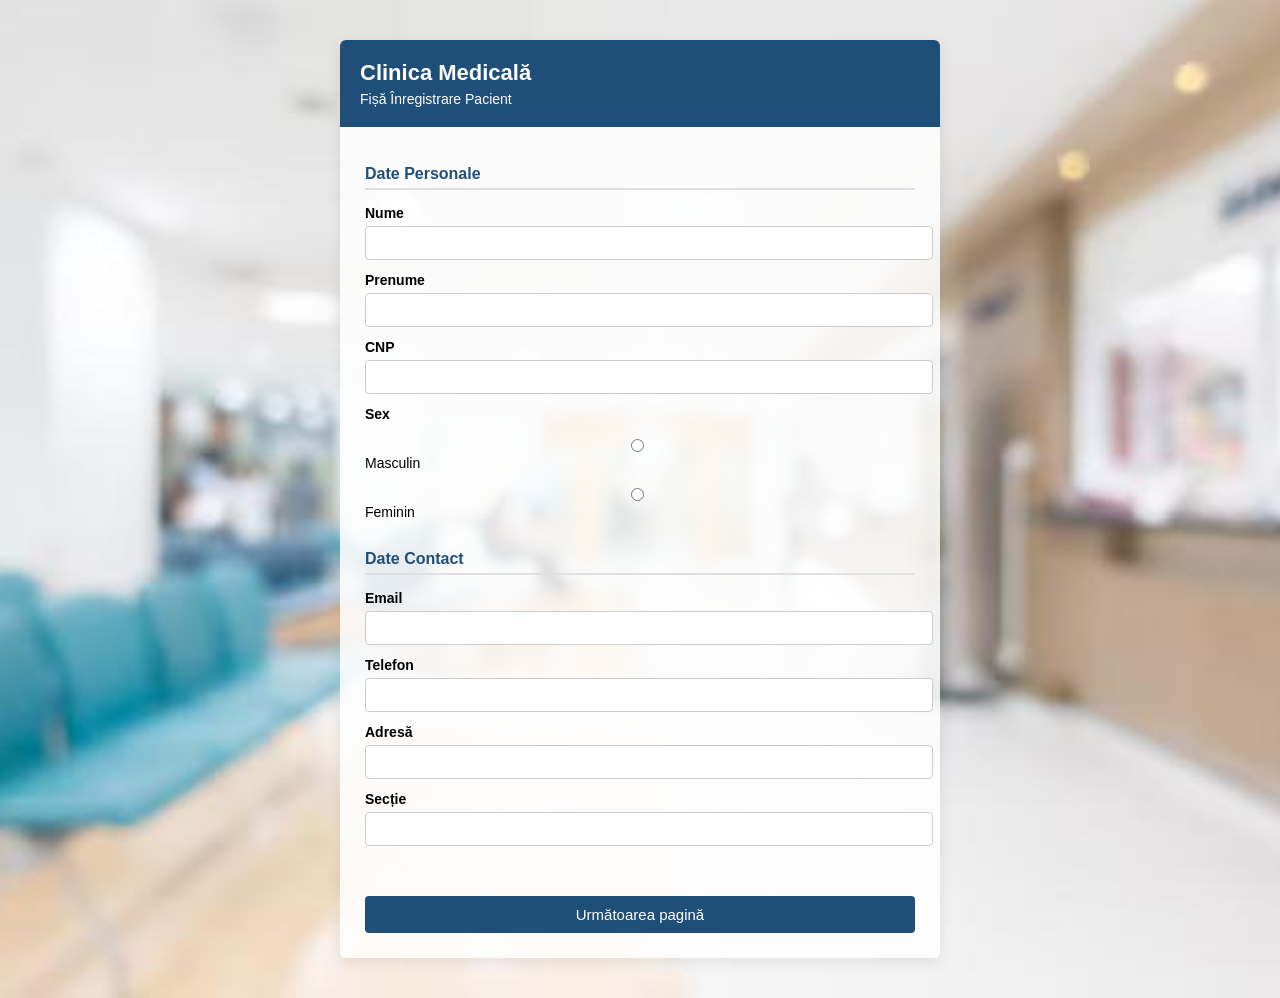
<file: index.html>
<!doctype html>
<html lang="ro">
  <head>
    <meta charset="UTF-8" />
    <meta name="viewport" content="width=device-width, initial-scale=1.0" />
    <title>Fișă Înregistrare Pacient</title>
    <link rel="stylesheet" href="style.css" />
  </head>
  <body>
    <body
      style="
        background-image: url(&quot;spital1.jpeg&quot;);
        background-size: cover;
      "
    ></body>
    <div class="container">
      <div class="header">
        <h1>Clinica Medicală</h1>
        <p>Fișă Înregistrare Pacient</p>
      </div>

      <form action="connect.php" method="post">
        <div class="form-section">
          <h2>Date Personale</h2>

          <label>Nume</label>
          <input type="text" name="nume" required />

          <label>Prenume</label>
          <input type="text" name="prenume" required />

          <label>CNP</label>
          <input type="text" name="cnp" required />

          <label>Sex</label>
          <div class="gender">
            <label
              ><input type="radio" name="sex" value="Masculin" />
              Masculin</label
            >
            <label
              ><input type="radio" name="sex" value="Feminin" /> Feminin</label
            >
          </div>
        </div>

        <div class="form-section">
          <h2>Date Contact</h2>

          <label>Email</label>
          <input type="email" name="email" />

          <label>Telefon</label>
          <input type="tel" name="tel" />

          <label>Adresă</label>
          <input type="text" name="adresa" />

          <label>Secție</label>
          <input type="text" name="sectie" required />
        </div>

        <button type="submit" class="btn">Următoarea pagină</button>
      </form>
    </div>
  </body>
</html>
</file>
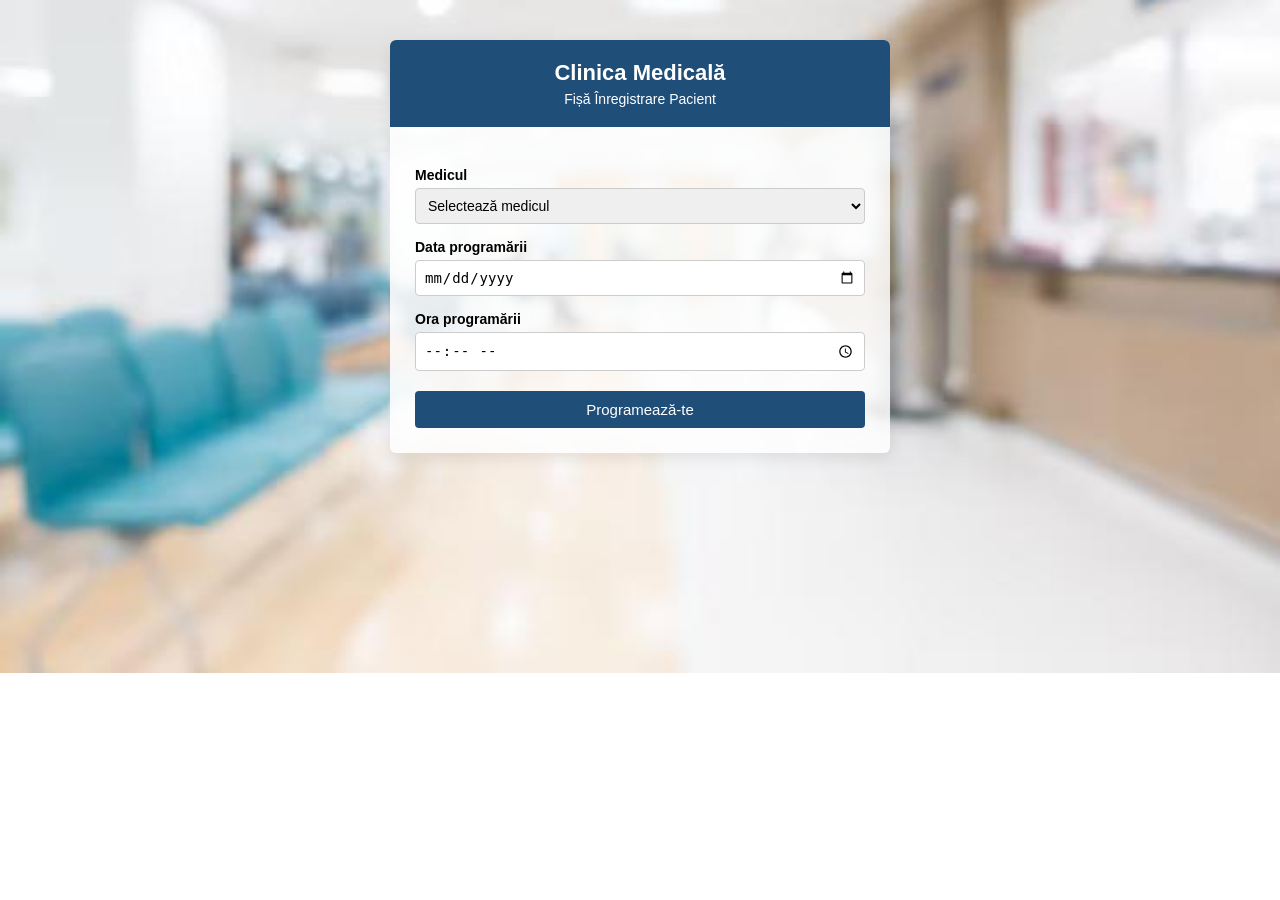
<file: programari.html>
<!doctype html>
<html lang="ro">
  <head>
    <meta charset="UTF-8" />
    <meta name="viewport" content="width=device-width, initial-scale=1.0" />
    <title>Fișă Înregistrare Pacient</title>
    <link rel="stylesheet" href="style1.css" />
  </head>

  <body>
    <body
      style="
        background-image: url(&quot;spital1.jpeg&quot;);
        background-size: cover;
      "
    ></body>
    <div class="container">
      <div class="header">
        <h1>Clinica Medicală</h1>
        <p>Fișă Înregistrare Pacient</p>
      </div>

      <form action="connect1.php" method="post">
        <label>Medicul</label>
        <select name="medici" required>
          <option value="">Selectează medicul</option>
          <option value="Dr. Popescu">Dr. Popescu</option>
          <option value="Dr. Ionescu">Dr. Ionescu</option>
          <option value="Dr. Viorela Panța">Dr. Viorela Panța</option>
          <option value="Dr. Căpățânâ Corneliu">Dr. Căpățânâ Corneliu</option>
          <option value="Dr. Costescu Mihnea">Dr. Costescu Mihnea</option>
          <option value="Dr. Diac Iuliana">Dr. Diac Iuliana</option>
          <option value="Dr. Dumitru Ștefan">Dr. Dumitru Ștefan</option>
          <option value="Dr. Popov Valentyn">Dr. Popov Valentyn</option>
          <option value="Dr. Goleanu Olivia">Dr. Goleanu Olivia</option>
          <option value="Dr. Gorun Gabriel">Dr. Gorun Gabriel</option>
          <option value="Dr. Hostiuc Iulian">Dr. Hostiuc Iulian</option>
          <option value="Dr. Iatan Gheorghe">Dr. Iatan Gheorghe</option>
          <option value="Dr. Iftenie Valentin">Dr. Iftenie Valentin</option>
          <option value="Dr. Isailă Oana">Dr. Isailă Oana</option>
          <option value="Dr. Roșu Mariana">Dr. Roșu Mariana</option>
          <option value="Dr. Sîrbu Adrian">Dr. Sîrbu Adrian</option>
          <option value="Dr. Stan Cristian">Dr. Stan Cristian</option>
          <option value="Dr. Tudor Luminița">Dr. Tudor Luminița</option>
          <option value="Dr. Țurlea Ruxandra">Dr. Țurlea Ruxandra</option>
          <option value="Dr. Perju Filofteia">Dr. Perju Filofteia</option>
        </select>

        <label>Data programării</label>
        <input
          type="date"
          id="data_programarii"
          name="data_programarii"
          required
        />
        <p id="eroare" style="color: red; display: none">
          Nu se pot face programări în weekend!
        </p>

        <label>Ora programării</label>
        <input type="time" name="ora_programarii" required />

        <button type="submit">Programează-te</button>
      </form>
    </div>
  </body>
</html>
</file>
<file: style.css>
body {
  margin: 0;
  font-family: Arial, sans-serif;
  background-image: url("./spital1.jpeg");
  background-size: cover;
  background-repeat: no-repeat;
  background-position: center;
}

.container {
  width: 600px;
  margin: 40px auto;
  background: rgba(255, 255, 255, 0.85);
  border-radius: 6px;
  box-shadow: 0 5px 15px rgba(0, 0, 0, 0.08);
  overflow: hidden;
}

.header {
  background-color: #1f4e79;
  color: white;
  padding: 20px;
}

.header h1 {
  margin: 0;
  font-size: 22px;
}

.header p {
  margin: 5px 0 0;
  font-size: 14px;
}

form {
  padding: 25px;
}

.form-section {
  margin-bottom: 30px;
}

.form-section h2 {
  font-size: 16px;
  color: #1f4e79;
  border-bottom: 2px solid #e0e0e0;
  padding-bottom: 5px;
  margin-bottom: 15px;
}

label {
  display: block;
  margin-top: 12px;
  font-weight: bold;
  font-size: 14px;
}

input {
  width: 100%;
  padding: 8px;
  margin-top: 5px;
  border: 1px solid #ccc;
  border-radius: 4px;
  font-size: 14px;
}

input:focus {
  outline: none;
  border-color: #1f4e79;
}

.gender {
  margin-top: 8px;
}

.gender label {
  font-weight: normal;
  margin-right: 15px;
}

@media (max-width: 768px) {
  .container {
    width: 90%;
  }
}

button {
  width: 100%;
  padding: 10px;
  margin-top: 20px;
  background-color: #1f4e79;
  color: white;
  border: none;
  border-radius: 4px;
  font-size: 15px;
  cursor: pointer;
}

button:hover {
  background-color: #163a5c;
}
</file>
<file: style1.css>
/* style1.css */
body {
  margin: 0;
  font-family: Arial, sans-serif;
  background-image: url("./spital1.jpeg");
  background-size: cover;
  background-repeat: no-repeat;
  background-position: center;
}

.container {
  width: 500px;
  margin: 40px auto;
  background: rgba(255, 255, 255, 0.85);
  border-radius: 6px;
  box-shadow: 0 5px 15px rgba(0, 0, 0, 0.08);
  overflow: hidden;
}

.header {
  background-color: #1f4e79;
  color: white;
  padding: 20px;
  text-align: center;
}

.header h1 {
  margin: 0;
  font-size: 22px;
}

.header p {
  margin: 5px 0 0;
  font-size: 14px;
}

form {
  padding: 25px;
}

label {
  display: block;
  margin-top: 15px;
  font-weight: bold;
  font-size: 14px;
}

input,
select {
  width: 100%;
  padding: 8px;
  margin-top: 5px;
  border: 1px solid #ccc;
  border-radius: 4px;
  font-size: 14px;
  box-sizing: border-box;
}

input:focus,
select:focus {
  outline: none;
  border-color: #1f4e79;
}

button {
  width: 100%;
  padding: 10px;
  margin-top: 20px;
  background-color: #1f4e79;
  color: white;
  border: none;
  border-radius: 4px;
  font-size: 15px;
  cursor: pointer;
}

button:hover {
  background-color: #163a5c;
}

@media (max-width: 768px) {
  .container {
    width: 90%;
  }
}
</file>
